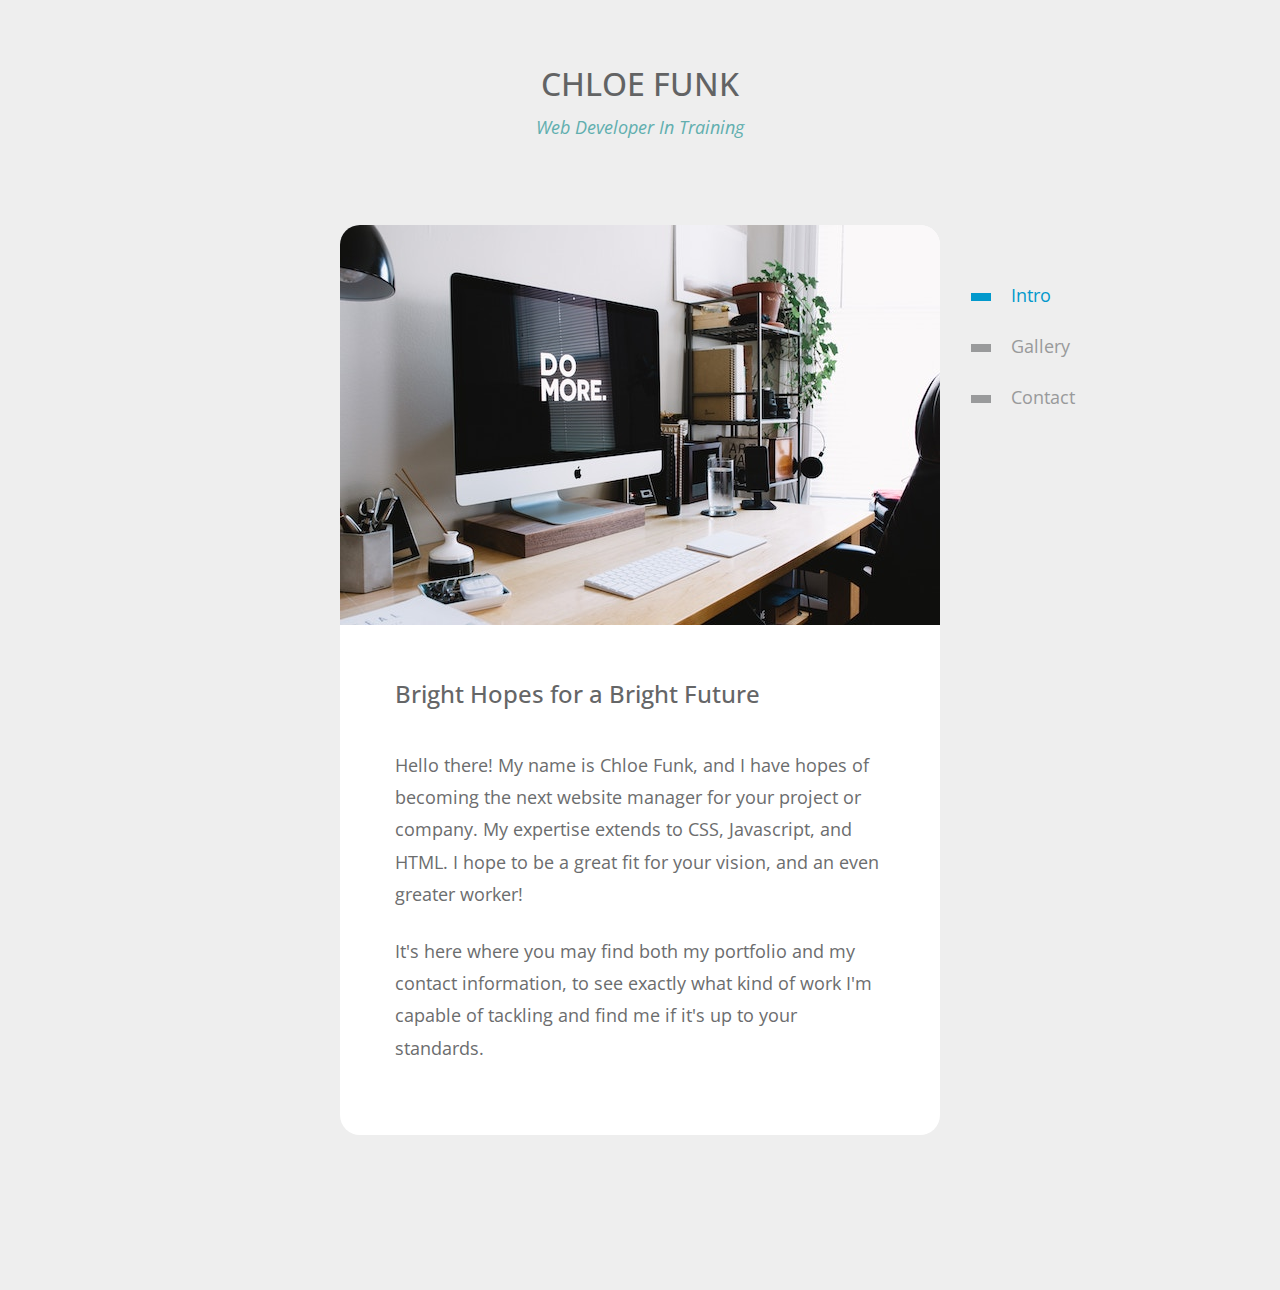
<file: index.html>
<!DOCTYPE html>
<html lang="en">

<head>
  <meta charset="UTF-8" />
  <meta name="viewport" content="width=device-width, initial-scale=1.0" />
  <meta http-equiv="X-UA-Compatible" content="ie=edge" />
  <title>Chloe Funk's Portfolio</title>

  <link rel="stylesheet" href="https://fonts.googleapis.com/css?family=Open+Sans:400,600" />
  <link rel="stylesheet" href="css/bootstrap.min.css" />
  <link rel="stylesheet" href="css/templatemo-style.css" />
</head>

<body>
  <div class="tm-page-container mx-auto">
    <header class="tm-header text-center">
      <h1 class="tm-title text-uppercase">Chloe Funk</h1>
      <p class="tm-primary-color"><i>Web Developer In Training</i></p>
    </header>

    <section class="tm-section">
      <nav class="tm-nav">
        <ul>
          <li class="active">
            <a href="index.html"><span class="tm-nav-deco"></span>Intro</a>
          </li>
          <li>
            <a href="gallery.html"><span class="tm-nav-deco"></span>Gallery</a>
          </li>
          <li>
            <a href="contact.html"><span class="tm-nav-deco"></span>Contact</a>
          </li>
        </ul>
      </nav>
      <div class="tm-content-container">
        <figure class="mb-0">
          <img src="img/img-1.jpg" alt="Image" class="img-fluid tm-img" />
        </figure>
        <div class="tm-content">
          <h2 class="tm-page-title">Bright Hopes for a Bright Future</h2>
          <p class="mb-4">
            Hello there! My name is Chloe Funk, and I have hopes of becoming the next
            website manager for your project or company. My expertise extends to CSS, Javascript,
            and HTML. I hope to be a great fit for your vision, and an even greater worker!
          </p>
          <p>
            It's here where you may find both my portfolio and my contact information, to see exactly what kind of work I'm capable of tackling and find me if it's up to your standards.
          </p>
        </div>
      </div>
    </section>
  </div>
</body>

</html>
</file>
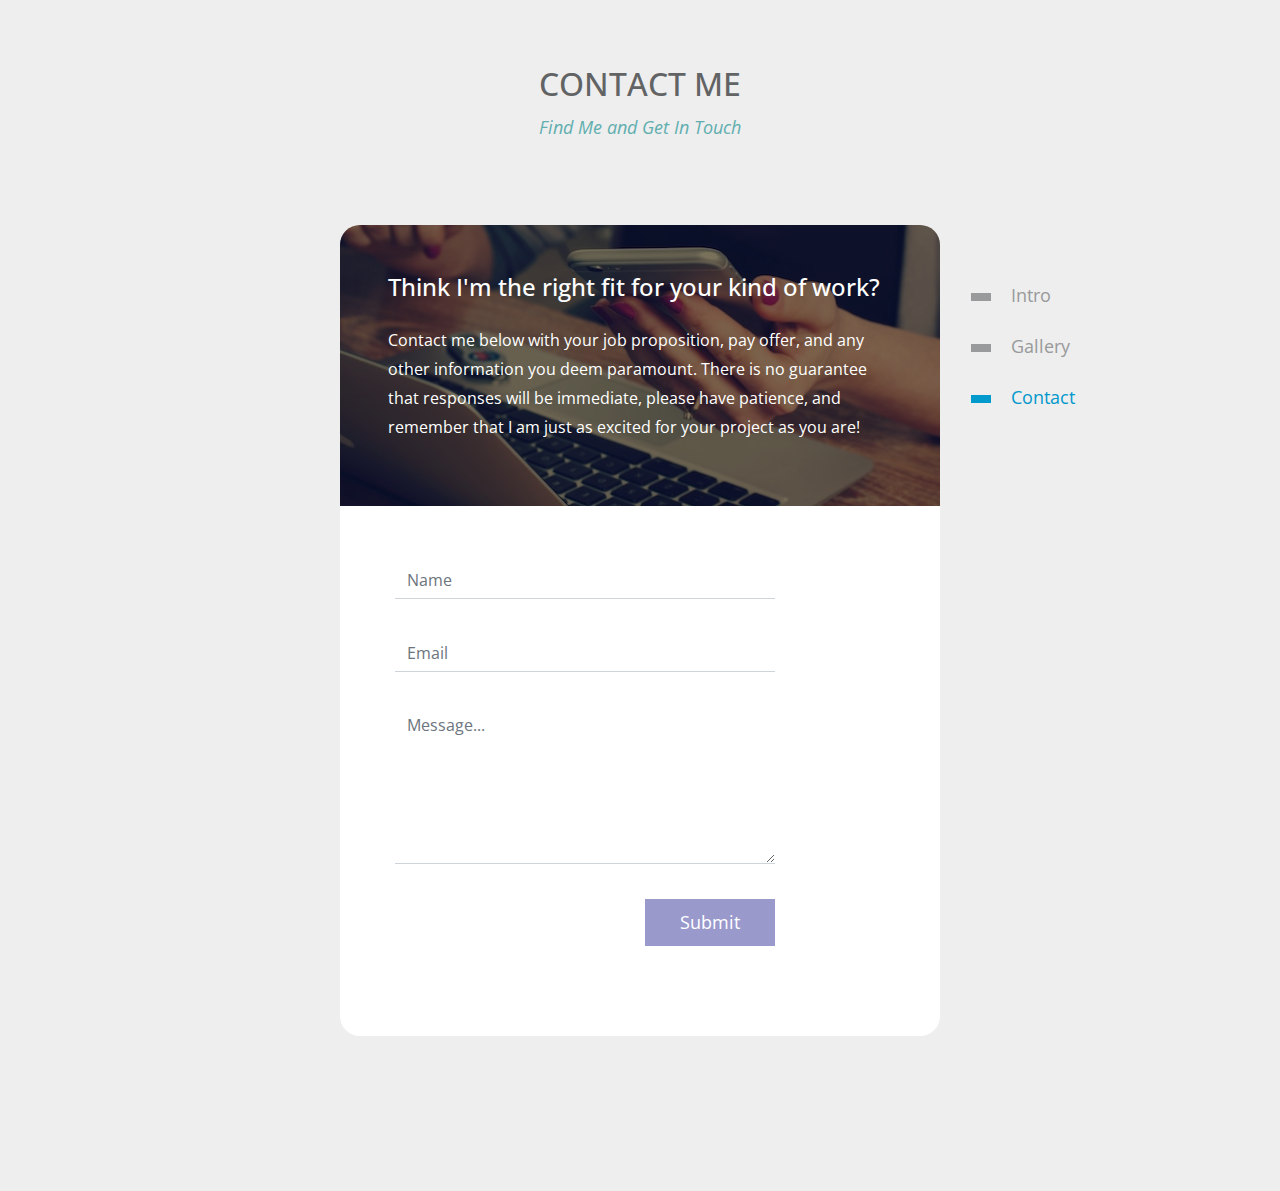
<file: contact.html>
<!DOCTYPE html>
<html lang="en">

<head>
    <meta charset="UTF-8" />
    <meta name="viewport" content="width=device-width, initial-scale=1.0" />
    <meta http-equiv="X-UA-Compatible" content="ie=edge" />
    <title>VertiCard Contact page</title>

    <link rel="stylesheet" href="https://fonts.googleapis.com/css?family=Open+Sans:400,600" />
    <link rel="stylesheet" href="css/bootstrap.min.css" />
    <link rel="stylesheet" href="css/templatemo-style.css" />
</head>

<body>
    <div class="tm-page-container mx-auto">
        <header class="tm-header text-center">
            <h1 class="tm-title text-uppercase">Contact Me</h1>
            <p class="tm-primary-color"><i>Find Me and Get In Touch</i></p>
        </header>

        <section class="tm-section">
            <nav class="tm-nav">
                <ul>
                    <li>
                        <a href="index.html"><span class="tm-nav-deco"></span>Intro</a>
                    </li>
                    <li>
                        <a href="gallery.html"><span class="tm-nav-deco"></span>Gallery</a>
                    </li>
                    <li class="active">
                        <a href="contact.html"><span class="tm-nav-deco"></span>Contact</a>
                    </li>
                </ul>
            </nav>
            <div class="tm-content-container">
                <div class="mb-0 tm-img-overlay-wrap">
                    <div class="tm-img-overlay"></div>
                    <div class="tm-img-overlay-text text-white p-5">
                        <h4 class="mb-4">Think I'm the right fit for your kind of work?</h4>
                        <p class="tm-small">
                            Contact me below with your job proposition, pay offer, and any other information you deem paramount. There is no guarantee that responses will be immediate, please have patience, and remember that I am just as excited for your project as you are!
                        </p>
                    </div>
                </div>
                <div class="tm-content">
                    <form action="" method="POST" class="tm-contact-form">
                        <div class="form-group">
                            <input type="text" id="contact_name" name="contact_name"
                                class="form-control rounded-0 border-top-0 border-right-0 border-left-0"
                                placeholder="Name" required="" />
                        </div>
                        <div class="form-group">
                            <input type="email" id="contact_email" name="contact_email"
                                class="form-control rounded-0 border-top-0 border-right-0 border-left-0"
                                placeholder="Email" required="" />
                        </div>

                        <div class="form-group">
                            <textarea rows="6" id="contact_message" name="contact_message"
                                class="form-control rounded-0 border-top-0 border-right-0 border-left-0"
                                placeholder="Message..." required=""></textarea>
                        </div>

                        <div class="form-group text-right">
                            <button type="submit" class="btn btn-primary rounded-0">
                                Submit
                            </button>
                        </div>
                    </form>
                </div>
            </div>
        </section>
    </div>
</body>

</html>
</file>
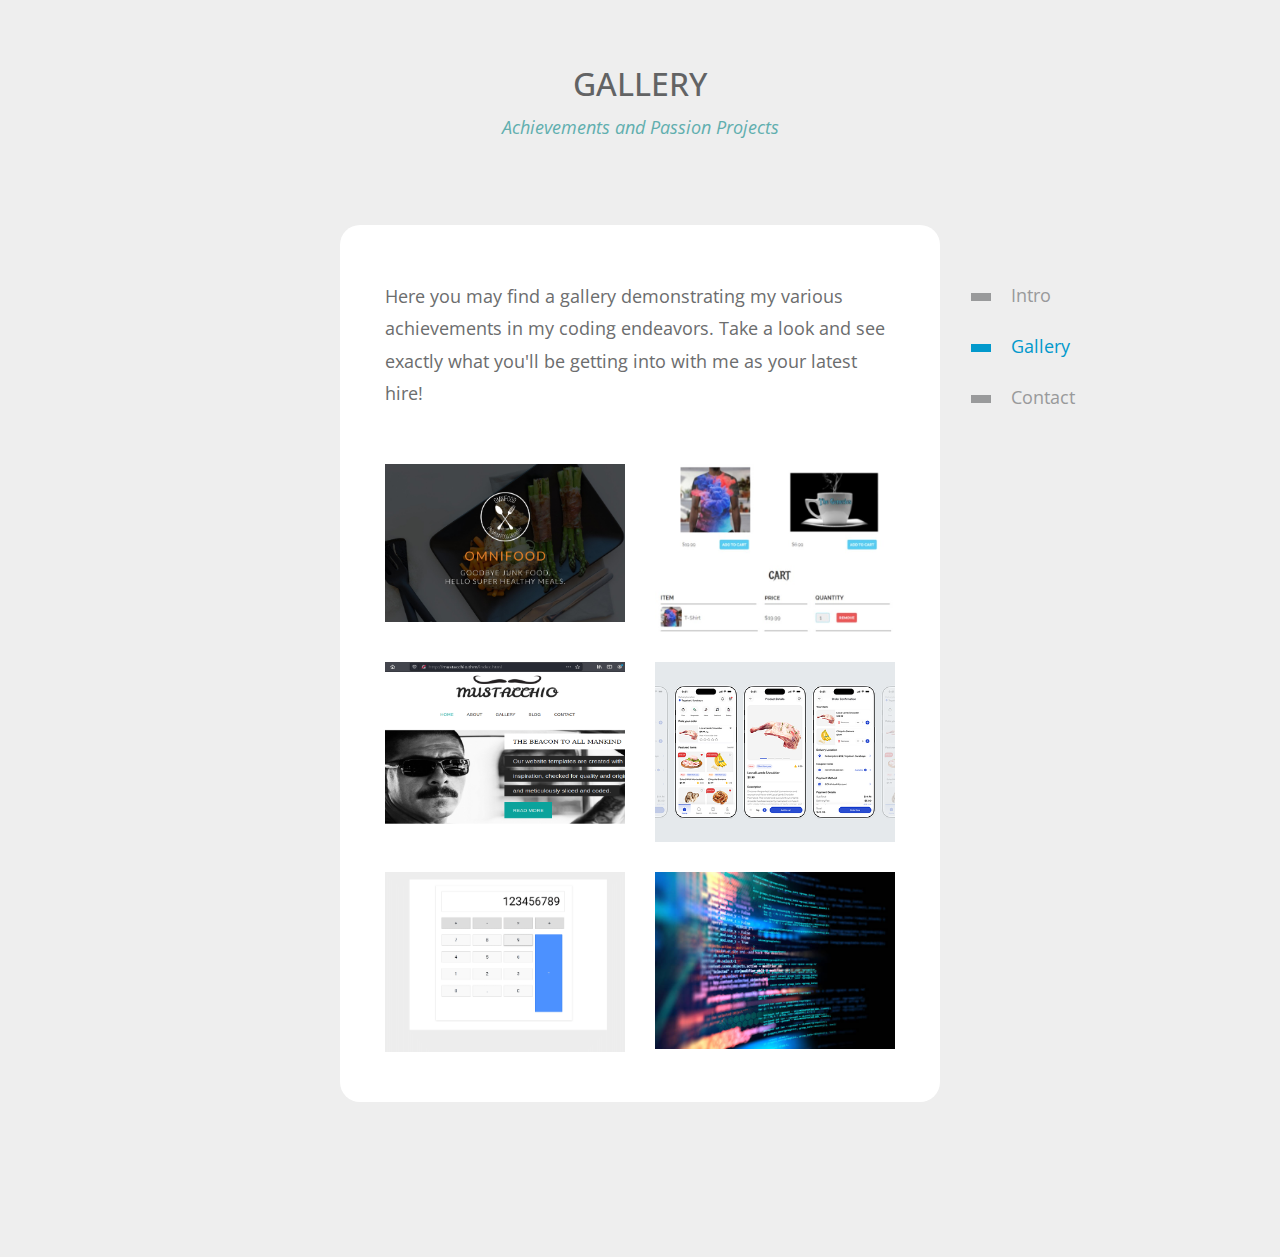
<file: gallery.html>
<!DOCTYPE html>
<html lang="en">

<head>
  <meta charset="UTF-8" />
  <meta name="viewport" content="width=device-width, initial-scale=1.0" />
  <meta http-equiv="X-UA-Compatible" content="ie=edge" />
  <title>VertiCard Gallery Page</title>

  <link rel="stylesheet" href="https://fonts.googleapis.com/css?family=Open+Sans:400,600" />
  <link rel="stylesheet" href="css/bootstrap.min.css" />
  <!-- Magnific Popup core CSS file -->
  <link rel="stylesheet" href="css/magnific-popup.css" />
  <link rel="stylesheet" href="css/templatemo-style.css" />
</head>

<body>
  <div class="tm-page-container mx-auto">
    <header class="tm-header text-center">
      <h1 class="tm-title text-uppercase">Gallery</h1>
      <p class="tm-primary-color"><i>Achievements and Passion Projects</i></p>
    </header>

    <div class="tm-section">
      <nav class="tm-nav">
        <ul>
          <li>
            <a href="index.html"><span class="tm-nav-deco"></span>Intro</a>
          </li>
          <li class="active">
            <a href="gallery.html"><span class="tm-nav-deco"></span>Gallery</a>
          </li>
          <li>
            <a href="contact.html"><span class="tm-nav-deco"></span>Contact</a>
          </li>
        </ul>
      </nav>
      <div class="tm-content-container">
        <div class="tm-content tm-content-2">
          <p>
            Here you may find a gallery demonstrating my various achievements
            in my coding endeavors. Take a look and see exactly what you'll be
            getting into with me as your latest hire!
          </p>

          <div class="container-fluid">
            <div class="row tm-gallery" id="tmGallery">
              <div class="col-sm-6 tm-gallery-item">
                <figure class="effect-bubba">
                  <img src="img/gallery/gallery-img-01.jpg" alt="Gallery item" class="img-fluid" />
                  <figcaption>
                    <h2>Diet <span>Site</span></h2>
                    <p>Click here to get a closer look at this project.</p>
                    <a href="img/gallery/gallery-img-01.jpg">View more</a>
                  </figcaption>
                </figure>
              </div>
              <div class="col-sm-6 tm-gallery-item">
                <figure class="effect-bubba">
                  <img src="img/gallery/gallery-img-02.jpg" alt="Gallery item" class="img-fluid" />
                  <figcaption>
                    <h2>Merch <span>Website</span></h2>
                    <p>Click here to get a closer look at this project.</p>
                    <a href="img/gallery/gallery-img-02.jpg">View more</a>
                  </figcaption>
                </figure>
              </div>
              <div class="col-sm-6 tm-gallery-item">
                <figure class="effect-bubba">
                  <img src="img/gallery/gallery-img-03.jpg" alt="Gallery item" class="img-fluid" />
                  <figcaption>
                    <h2>Barber <span>Site</span></h2>
                    <p>Click here to get a closer look at this project.</p>
                    <a href="img/gallery/gallery-img-03.jpg">View more</a>
                  </figcaption>
                </figure>
              </div>
              <div class="col-sm-6 tm-gallery-item">
                <figure class="effect-bubba">
                  <img src="img/gallery/gallery-img-04.jpg" alt="Gallery item" class="img-fluid" />
                  <figcaption>
                    <h2>Grocery <span>App</span></h2>
                    <p>Click here to get a closer look at this project.</p>
                    <a href="img/gallery/gallery-img-04.jpg">View more</a>
                  </figcaption>
                </figure>
              </div>
              <div class="col-sm-6 tm-gallery-item">
                <figure class="effect-bubba">
                  <img src="img/gallery/gallery-img-05.jpg" alt="Gallery item" class="img-fluid" />
                  <figcaption>
                    <h2>Calcu<span>lator</span></h2>
                    <p>Click here to get a closer look at this project.</p>
                    <a href="img/gallery/gallery-img-05.jpg">View more</a>
                  </figcaption>
                </figure>
              </div>
              <div class="col-sm-6 tm-gallery-item">
                <figure class="effect-bubba">
                  <img src="img/gallery/gallery-img-06.jpg" alt="Gallery item" class="img-fluid" />
                  <figcaption>
                    <h2>And <span>More!</span></h2>
                    <p>Click here to get a closer look at this project.</p>
                    <a href="img/gallery/gallery-img-06.jpg">View more</a>
                  </figcaption>
                </figure>
              </div>
            </div>
          </div>
        </div>
      </div>
    </div>
  </div>

</body>
</html>
</file>
<file: css/templatemo-style.css>
body {
  font-family: "Open Sans", Arial, Helvetica, sans-serif;
  font-size: 18px;
  font-weight: 400;
  overflow-x: hidden;
  background-color: #eeeeee;
  color: #6C6D6E;
}

a {
  transition: all 0.3s ease;
}

a:hover,
a:focus {
  text-decoration: none;
}

p {
  line-height: 1.8;
}

.tm-primary-color {
  color: #61AEAE;
}

.tm-secondary-color {
  color: #0099CC;
}


.tm-page-container {
  max-width: 600px;
  width: 100%;  
}

.tm-section {
  margin-bottom: 155px;
  position: relative;
}

.tm-content-container {      
  border-radius: 20px;
  background-color: white;
}

.tm-nav {
  position: absolute;
  right: -150px;
  top: 45px;
}

.tm-nav > ul > li {
  list-style: none;
}

.tm-nav > ul > li > a {
  display: block;
  padding: 12px 15px;
  color: #999A9B;
}

.tm-nav > ul > li.active > a,
.tm-nav > ul > li > a:hover,
.tm-nav > ul > li > a:focus {
  color: #0299CC;
}

.tm-nav-deco {
  display: inline-block;
  width: 20px;
  height: 8px;
  background-color: #999A9B;
  vertical-align: middle;
  margin-right: 20px;
}

.tm-nav > ul > li.active > a > .tm-nav-deco,
.tm-nav > ul > li:hover > a > .tm-nav-deco
 {
  background-color: #0299CC;
}

.tm-content {  
  padding: 55px;
}

.tm-header {
  padding: 65px 15px;
}

.tm-title {
  font-size: 2rem;
  color: #626364;
}

.tm-page-title {
  font-size: 1.5rem;
  margin-bottom: 40px;
  color: #656667;
}

.tm-img {
  border-top-left-radius: 20px;
  border-top-right-radius: 20px;  
}

footer {
  font-size: 1rem;
  display: flex;
  justify-content: space-between;
  padding-bottom: 50px;
  color: #9A9B9C;
}

.tm-footer-link {
  color: #9A9B9C;
}

.tm-gallery-item figure {
	position: relative;	
	overflow: hidden;
	margin-bottom: 0;
	background: #3085a3;
	text-align: center;
	cursor: pointer;
}

.tm-gallery-item figure img {
	position: relative;
	display: block;
	min-height: 100%;
	max-width: 100%;
	opacity: 0.8;
}

.tm-gallery-item figure figcaption {
	color: #fff;
	text-transform: uppercase;
	font-size: 1.25em;
	-webkit-backface-visibility: hidden;
	backface-visibility: hidden;
}

.tm-gallery-item figure figcaption::before,
.tm-gallery-item figure figcaption::after {
	pointer-events: none;
}

.tm-gallery-item figure figcaption,
.tm-gallery-item figure figcaption > a {
	position: absolute;
	top: 0;
	left: 0;
	width: 100%;
	height: 100%;
}


.tm-gallery-item figure figcaption > a {
	z-index: 1000;
	text-indent: 200%;
	white-space: nowrap;
	font-size: 0;
	opacity: 0;
}

.tm-gallery-item figure h2 {
	word-spacing: -0.15em;
	font-weight: 300;
}

.tm-gallery-item figure h2 span {	font-weight: 800; }

.tm-gallery-item figure h2,
.tm-gallery-item figure p {
	margin: 0;
}

.tm-gallery-item figure p {
	letter-spacing: 1px;
	font-size: 60.5%;
	max-width: 200px;
	margin: 0 auto;
}

figure.effect-bubba {	background: #9e5406; }

figure.effect-bubba img {
	opacity: 1;
	-webkit-transition: opacity 0.35s;
	transition: opacity 0.35s;
}

figure.effect-bubba:hover img {
	opacity: 0.4;
}

figure.effect-bubba figcaption::before,
figure.effect-bubba figcaption::after {
	position: absolute;
	top: 15px;
	right: 15px;
	bottom: 15px;
	left: 15px;
	content: '';
	opacity: 0;
	-webkit-transition: opacity 0.35s, -webkit-transform 0.35s;
	transition: opacity 0.35s, transform 0.35s;
}

figure.effect-bubba figcaption::before {
	border-top: 1px solid #fff;
	border-bottom: 1px solid #fff;
	-webkit-transform: scale(0,1);
	transform: scale(0,1);
}

figure.effect-bubba figcaption::after {
	border-right: 1px solid #fff;
	border-left: 1px solid #fff;
	-webkit-transform: scale(1,0);
	transform: scale(1,0);
}

figure.effect-bubba h2 {
	font-size: 1.5rem;	
	-webkit-transition: -webkit-transform 0.35s;
	transition: transform 0.35s;
	-webkit-transform: translate3d(0,-5px,0);
	transform: translate3d(0,-5px,0);
	opacity: 0;
}

figure.effect-bubba p {
	width: 100%;
	padding: 10px;
	opacity: 0;
	-webkit-transition: opacity 0.35s, -webkit-transform 0.35s;
	transition: opacity 0.35s, transform 0.35s;
	-webkit-transform: translate3d(0,20px,0);
	transform: translate3d(0,20px,0);
}

figure.effect-bubba:hover figcaption::before,
figure.effect-bubba:hover figcaption::after {
	opacity: 1;
	-webkit-transform: scale(1);
	transform: scale(1);
}

figure.effect-bubba:hover h2,
figure.effect-bubba:hover p {
	opacity: 1;
	-webkit-transform: translate3d(0,0,0);
	transform: translate3d(0,0,0);
}

.tm-gallery {
  margin-top: 40px;
  margin-left: -30px;
  margin-right: -30px;
  margin-bottom: -20px;
}

.tm-gallery-item {
	margin-top: 15px;
	margin-bottom: 15px;
	max-width: 270px;
}

.tm-content-2 {
	padding-left: 45px;
	padding-right: 45px;
}

figcaption {
	display: flex;
	flex-direction: column;
	align-items: center;
	justify-content: center;
}

.tm-img-overlay-wrap {
	position: relative;
	min-height: 280px;
	background-image: url(../img/contact.jpg);
	background-repeat: no-repeat;
	background-size: cover;
	border-top-left-radius: 20px;
	border-top-right-radius: 20px;
}

.tm-img-overlay {
	border-top-left-radius: 20px;
	border-top-right-radius: 20px;
	position: absolute;
	top: 0;
	left: 0;
	width: 100%;
	height: 100%;
	background-color: rgba(0,0,0,0.5);
}

.tm-img-overlay-text {
	position: relative;
	z-index: 1000;
}

.tm-contact-form {
	max-width: 380px;
}

.form-group {
	margin-bottom: 35px;
}

.btn {
	font-size: 1.1rem;
	padding: 10px 35px;
	border: none;
}

.btn-primary {
	background-color: #9999CC;
}

.btn-primary:hover,
.btn-primary:focus {
	background-color: #9a9afc;
}

.tm-small {
	font-size: 90%;
}

@media (max-width: 945px) {
  .tm-nav {
    position: static;
  }

  .tm-page-container {
    padding-left: 15px;
    padding-right: 15px;
  }
}

@media (max-width: 575px) {
	.tm-gallery-item {
		max-width: 100%;
		height: auto;
	}
}

@media (max-width: 480px) {
  footer {
    display: block;
  }

  footer span {
    display: block;
    padding: 15px;
  }
}
</file>
